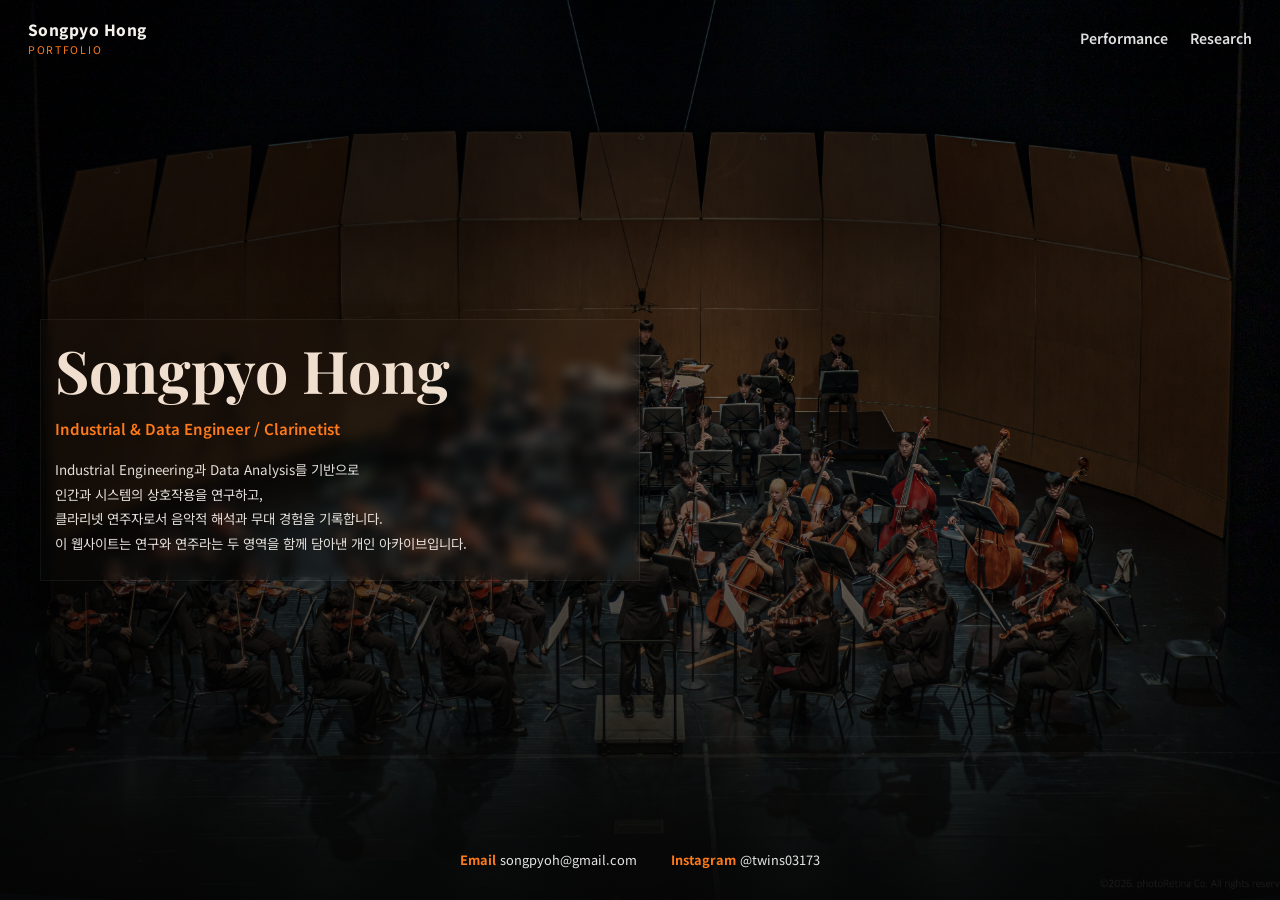
<file: index.html>
<!DOCTYPE html>
<html lang="ko">
<head>
  <meta charset="UTF-8" />
  <meta name="viewport" content="width=device-width, initial-scale=1.0" />
  <title>Songpyo Hong Portfolio</title>
  <meta name="description" content="Industrial Engineer & Clarinetist Songpyo Hong Portfolio" />
  <link rel="preconnect" href="https://fonts.googleapis.com">
  <link rel="preconnect" href="https://fonts.gstatic.com" crossorigin>
  <link href="https://fonts.googleapis.com/css2?family=Noto+Sans+KR:wght@300;400;500;700;800&family=Playfair+Display:wght@600;700&display=swap" rel="stylesheet">
  <link rel="stylesheet" href="style.css" />
</head>
<body class="home-page">
  <div class="noise"></div>

  <header class="site-header">
    <a class="brand" href="index.html">
      <span class="brand-main">Songpyo Hong</span>
      <span class="brand-sub">Portfolio</span>
    </a>

    <nav class="top-nav">
      <a href="performance.html">Performance</a>
      <a href="research.html">Research</a>
    </nav>
  </header>

  <main>
    <section class="hero hero-home minimal-home">
      <div class="hero-bg-slider">
        <div class="hero-slide active"></div>
        <div class="hero-slide"></div>
        <div class="hero-slide"></div>
        <div class="hero-slide"></div>
        <div class="hero-slide"></div>
        <div class="hero-slide"></div>
        <div class="hero-slide"></div>
        <div class="hero-slide"></div>
        <div class="hero-slide"></div>
        <div class="hero-slide"></div>
        <div class="hero-slide"></div>
        <div class="hero-slide"></div>
        <div class="hero-slide"></div>
      </div>

      <div class="hero-overlay"></div>

      <div class="hero-content container">
        <div class="glass-panel intro-card reveal">
          <h1>
            <span class="english-name">Songpyo Hong</span>
          </h1>

          <p class="role">Industrial & Data Engineer / Clarinetist</p>

          <p class="intro-text">
            Industrial Engineering과 Data Analysis를 기반으로 <br>
            인간과 시스템의 상호작용을 연구하고,<br>
            클라리넷 연주자로서 음악적 해석과 무대 경험을 기록합니다.<br>
            이 웹사이트는 연구와 연주라는 두 영역을 함께 담아낸 개인 아카이브입니다.
          </p>
        </div>
      </div>

      <p class="contact-line">
        <span class="contact-label">Email</span>
        <a href="mailto:songpyoh@gmail.com">songpyoh@gmail.com</a>

        <span class="contact-separator"></span>

        <span class="contact-label">Instagram</span>
        <a href="https://instagram.com/twins03173" target="_blank" rel="noopener noreferrer">
          @twins03173
        </a>
      </p>
    </section>
  </main>

  <script src="script.js"></script>
</body>
</html>
</file>
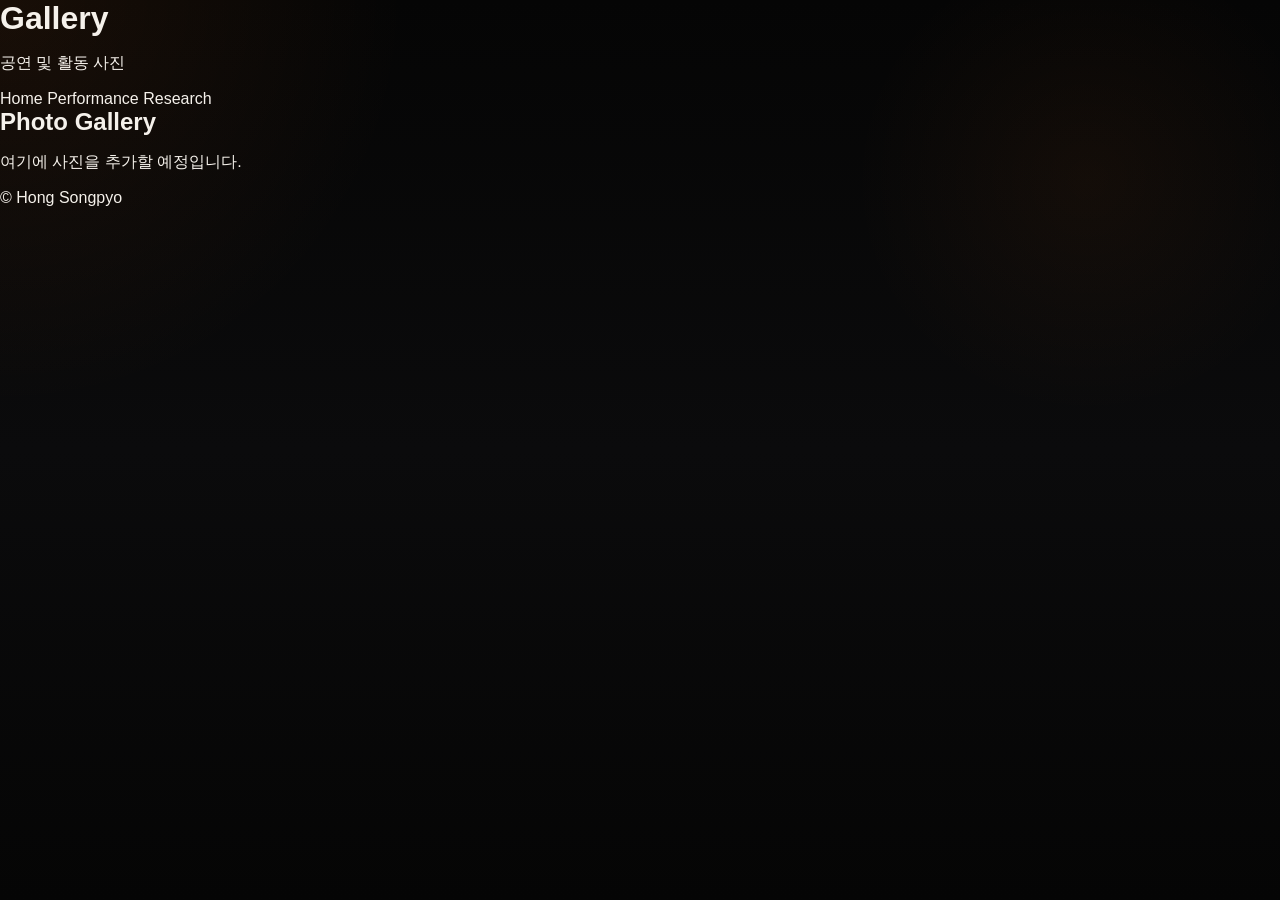
<file: gallery.html>
<!DOCTYPE html>
<html lang="ko">
<head>
  <meta charset="UTF-8">
  <meta name="viewport" content="width=device-width, initial-scale=1.0">
  <title>Gallery | Hong Songpyo</title>
  <link rel="stylesheet" href="style.css">
</head>
<body>
  <header>
    <h1>Gallery</h1>
    <p>공연 및 활동 사진</p>
  </header>

  <nav>
    <a href="index.html">Home</a>
    <a href="performance.html">Performance</a>
    <a href="research.html">Research</a>
  </nav>

  <main>
    <section>
      <h2>Photo Gallery</h2>
      <p>여기에 사진을 추가할 예정입니다.</p>
    </section>
  </main>

  <footer>
    <p>© Hong Songpyo</p>
  </footer>
</body>
</html>
</file>
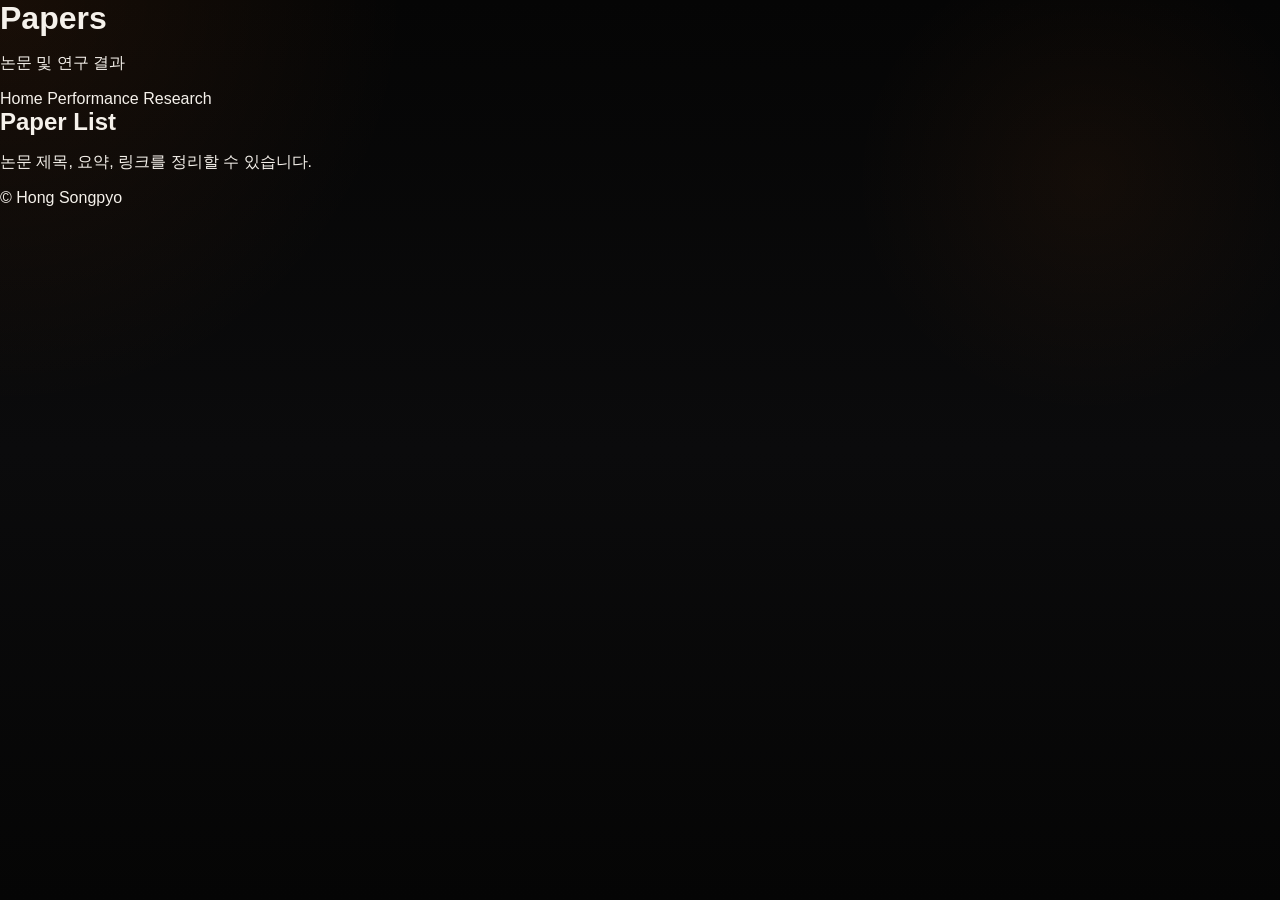
<file: papers.html>
<!DOCTYPE html>
<html lang="ko">
<head>
  <meta charset="UTF-8">
  <meta name="viewport" content="width=device-width, initial-scale=1.0">
  <title>Papers | Hong Songpyo</title>
  <link rel="stylesheet" href="style.css">
</head>
<body>
  <header>
    <h1>Papers</h1>
    <p>논문 및 연구 결과</p>
  </header>

  <nav>
    <a href="index.html">Home</a>
    <a href="performance.html">Performance</a>
    <a href="research.html">Research</a>
  </nav>

  <main>
    <section>
      <h2>Paper List</h2>
      <p>논문 제목, 요약, 링크를 정리할 수 있습니다.</p>
    </section>
  </main>

  <footer>
    <p>© Hong Songpyo</p>
  </footer>
</body>
</html>
</file>
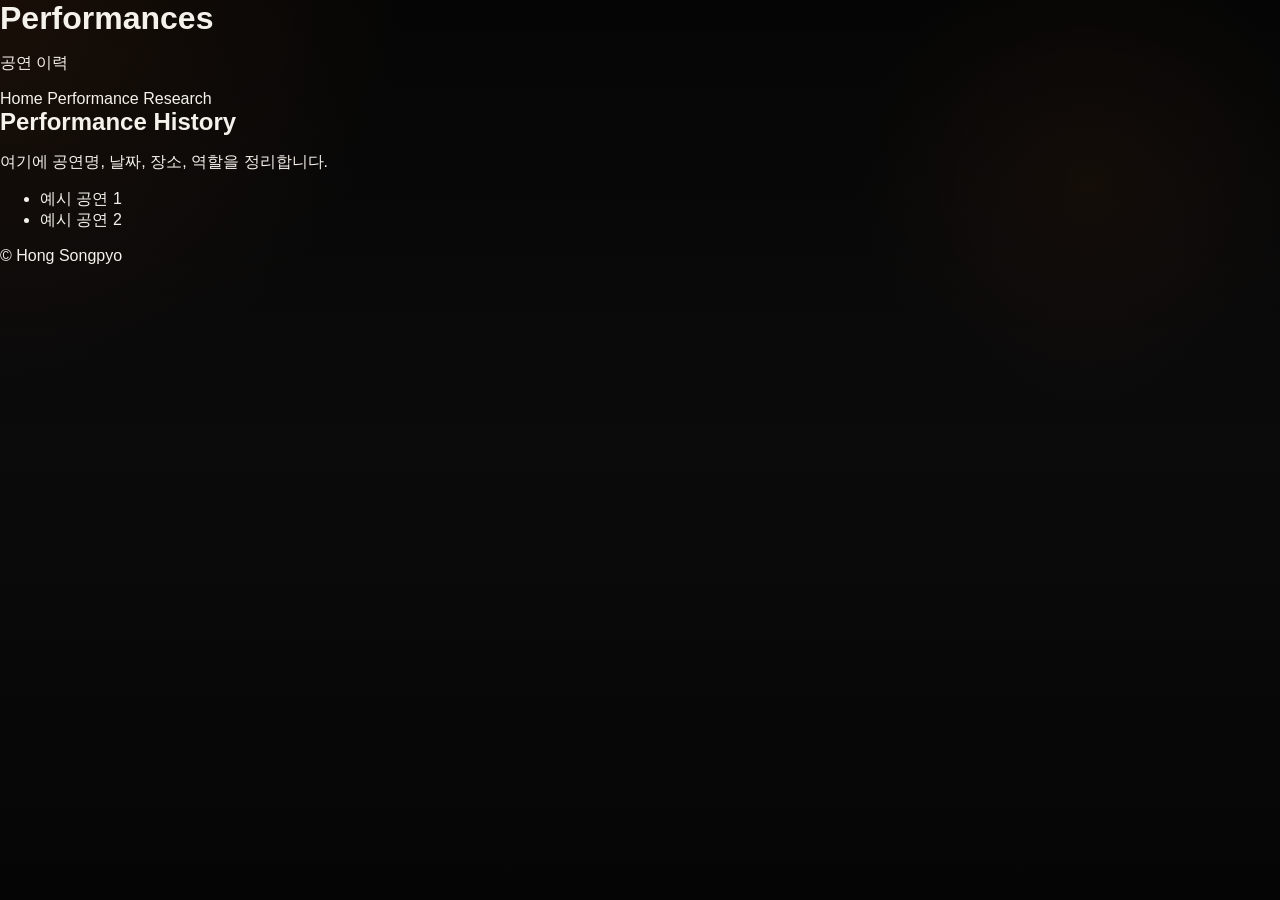
<file: performances.html>
<!DOCTYPE html>
<html lang="ko">
<head>
  <meta charset="UTF-8">
  <meta name="viewport" content="width=device-width, initial-scale=1.0">
  <title>Performances | Hong Songpyo</title>
  <link rel="stylesheet" href="style.css">
</head>
<body>
  <header>
    <h1>Performances</h1>
    <p>공연 이력</p>
  </header>

  <nav>
    <a href="index.html">Home</a>
    <a href="performance.html">Performance</a>
    <a href="research.html">Research</a>
  </nav>

  <main>
    <section>
      <h2>Performance History</h2>
      <p>여기에 공연명, 날짜, 장소, 역할을 정리합니다.</p>
      <ul>
        <li>예시 공연 1</li>
        <li>예시 공연 2</li>
      </ul>
    </section>
  </main>

  <footer>
    <p>© Hong Songpyo</p>
  </footer>
</body>
</html>
</file>
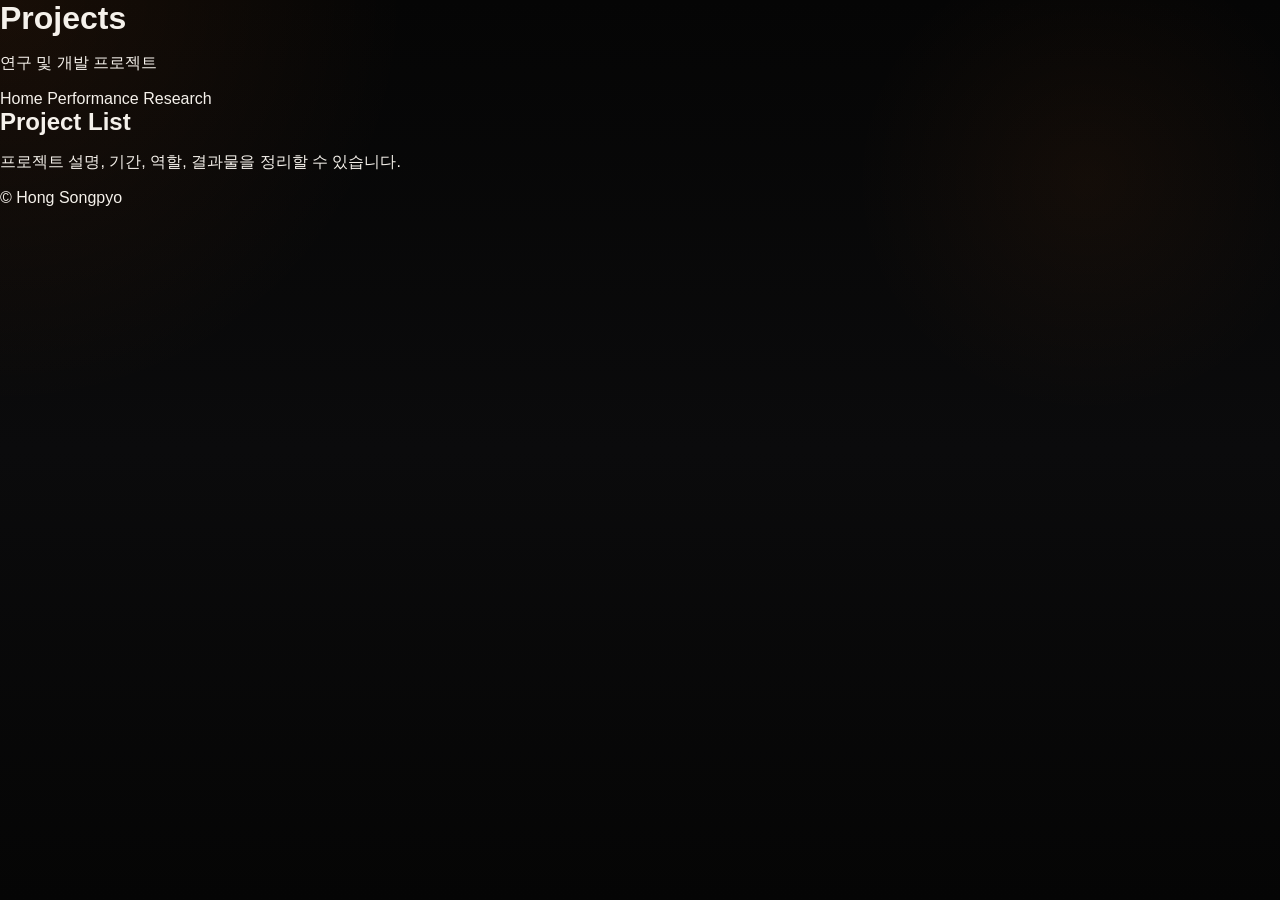
<file: projects.html>
<!DOCTYPE html>
<html lang="ko">
<head>
  <meta charset="UTF-8">
  <meta name="viewport" content="width=device-width, initial-scale=1.0">
  <title>Projects | Hong Songpyo</title>
  <link rel="stylesheet" href="style.css">
</head>
<body>
  <header>
    <h1>Projects</h1>
    <p>연구 및 개발 프로젝트</p>
  </header>

  <nav>
    <a href="index.html">Home</a>
    <a href="performance.html">Performance</a>
    <a href="research.html">Research</a>
  </nav>

  <main>
    <section>
      <h2>Project List</h2>
      <p>프로젝트 설명, 기간, 역할, 결과물을 정리할 수 있습니다.</p>
    </section>
  </main>

  <footer>
    <p>© Hong Songpyo</p>
  </footer>
</body>
</html>
</file>
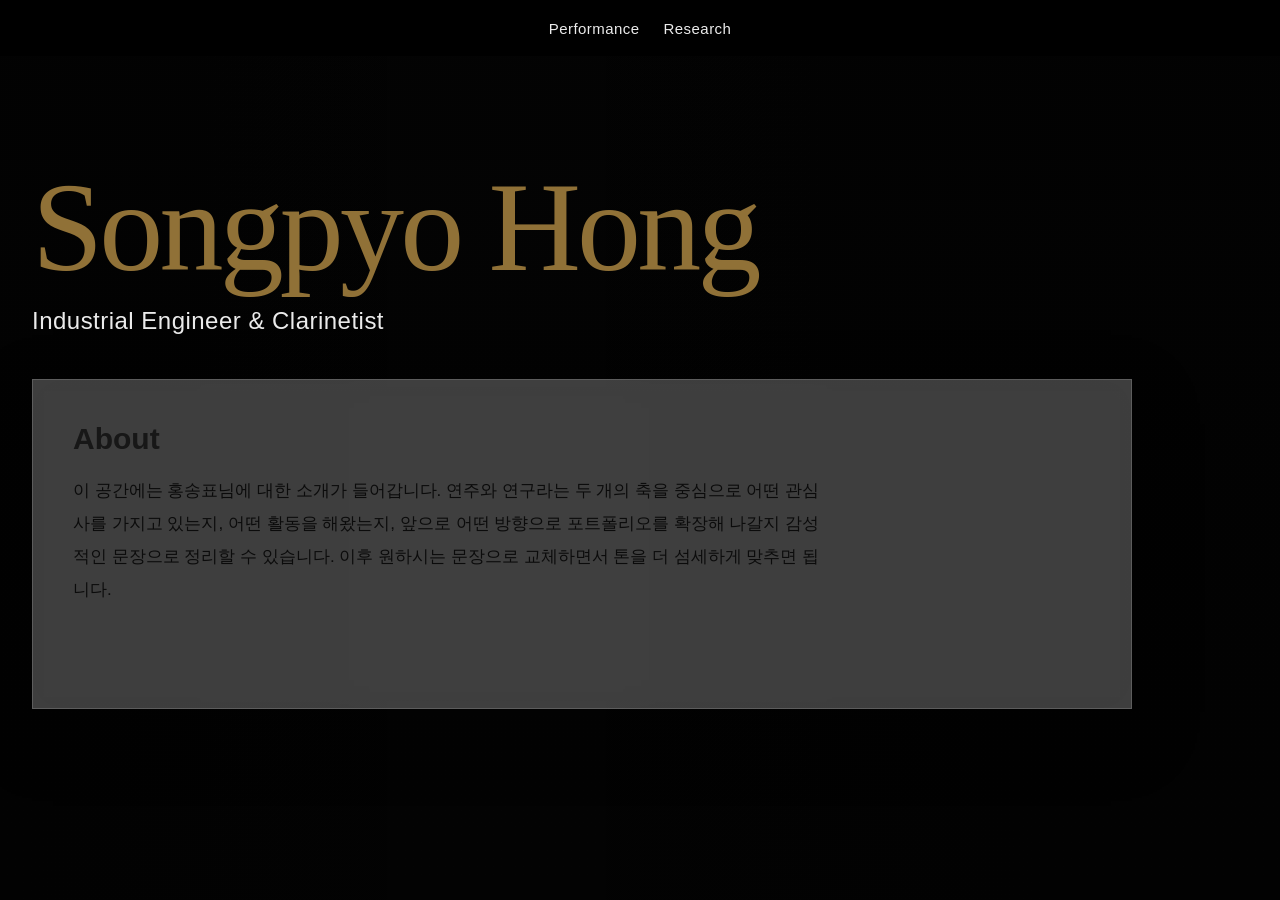
<file: prototype.html>
<!DOCTYPE html>
<html lang="ko">
<head>
  <meta charset="UTF-8" />
  <meta name="viewport" content="width=device-width, initial-scale=1.0" />
  <title>Songpyo Hong Portfolio</title>
  <style>
    :root {
      --bg: #050505;
      --bg-soft: rgba(10, 10, 10, 0.72);
      --panel: rgba(255, 255, 255, 0.28);
      --panel-border: rgba(255, 255, 255, 0.16);
      --gold: #907137;
      --text: #f4f0ea;
      --black-text: #171717;
      --muted: rgba(255,255,255,0.78);
      --shadow: 0 24px 60px rgba(0,0,0,0.35);
    }

    * { box-sizing: border-box; }
    html, body { margin: 0; min-height: 100%; }
    body {
      font-family: Inter, Pretendard, -apple-system, BlinkMacSystemFont, "Segoe UI", sans-serif;
      color: var(--text);
      background: #050505;
      overflow-x: hidden;
    }

    a, button { font: inherit; }

    .site {
      min-height: 100vh;
      position: relative;
    }

    .topbar {
      position: absolute;
      top: 0;
      left: 0;
      right: 0;
      z-index: 20;
      height: 56px;
      background: rgba(0,0,0,0.88);
      display: flex;
      justify-content: center;
      align-items: center;
      padding: 0 24px;
    }

    .nav-set {
      display: flex;
      align-items: center;
      gap: 24px;
      flex-wrap: wrap;
      justify-content: center;
    }

    .nav-link {
      background: transparent;
      border: 0;
      color: rgba(255,255,255,0.92);
      letter-spacing: 0.03em;
      font-size: 15px;
      cursor: pointer;
      padding: 0;
      transition: color 0.24s ease;
    }

    .nav-link:hover,
    .nav-link.active {
      color: var(--gold);
    }

    .view {
      display: none;
      min-height: 100vh;
      animation: fadeIn 0.6s ease;
    }

    .view.active { display: block; }

    @keyframes fadeIn {
      from { opacity: 0; transform: translateY(10px); }
      to { opacity: 1; transform: translateY(0); }
    }

    .hero-screen {
      min-height: 100vh;
      padding-top: 56px;
      position: relative;
      overflow: hidden;
      background:
        linear-gradient(rgba(0,0,0,0.34), rgba(0,0,0,0.4)),
        url('https://images.unsplash.com/photo-1514119412350-e174d90d280e?auto=format&fit=crop&w=1800&q=80') center center / cover no-repeat;
    }

    .hero-screen::before {
      content: "";
      position: absolute;
      inset: 0;
      background: linear-gradient(90deg, rgba(0,0,0,0.34) 0%, rgba(0,0,0,0.12) 38%, rgba(0,0,0,0.42) 100%);
    }

    .hero-inner {
      position: relative;
      z-index: 1;
      width: min(1240px, calc(100% - 64px));
      margin: 0 auto;
      padding: 110px 0 80px;
    }

    .hero-title {
      font-family: Georgia, "Times New Roman", serif;
      font-size: clamp(64px, 10vw, 132px);
      line-height: 0.96;
      letter-spacing: -0.03em;
      color: var(--gold);
      margin: 0;
      font-weight: 400;
    }

    .hero-subtitle {
      margin-top: 18px;
      color: rgba(255,255,255,0.92);
      font-size: clamp(16px, 2vw, 24px);
      letter-spacing: 0.02em;
    }

    .hero-panel {
      margin-top: 44px;
      width: min(1100px, 100%);
      min-height: 330px;
      background: rgba(255,255,255,0.24);
      border: 1px solid var(--panel-border);
      backdrop-filter: blur(18px) saturate(120%);
      -webkit-backdrop-filter: blur(18px) saturate(120%);
      box-shadow: var(--shadow);
      padding: 42px 40px;
      display: flex;
      align-items: flex-start;
    }

    .hero-panel-content {
      width: min(760px, 100%);
    }

    .hero-panel h2 {
      margin: 0 0 18px;
      color: var(--black-text);
      font-size: 30px;
      font-weight: 700;
    }

    .hero-panel p {
      margin: 0;
      color: rgba(0,0,0,0.82);
      font-size: 17px;
      line-height: 1.95;
    }

    .profile-screen {
      min-height: 100vh;
      padding-top: 56px;
      position: relative;
      overflow: hidden;
      background-color: #060606;
    }

    .profile-screen.performance {
      background:
        linear-gradient(rgba(0,0,0,0.4), rgba(0,0,0,0.5)),
        url('https://images.unsplash.com/photo-1501612780327-45045538702b?auto=format&fit=crop&w=1800&q=80') center center / cover no-repeat;
    }

    .profile-screen.research {
      background:
        linear-gradient(rgba(0,0,0,0.48), rgba(0,0,0,0.56)),
        url('https://images.unsplash.com/photo-1516321318423-f06f85e504b3?auto=format&fit=crop&w=1800&q=80') center center / cover no-repeat;
    }

    .profile-screen::before {
      content: "";
      position: absolute;
      inset: 0;
      background: linear-gradient(90deg, rgba(0,0,0,0.45) 0%, rgba(0,0,0,0.15) 45%, rgba(0,0,0,0.5) 100%);
    }

    .profile-inner {
      position: relative;
      z-index: 1;
      width: min(1240px, calc(100% - 64px));
      margin: 0 auto;
      padding: 100px 0 72px;
    }

    .profile-heading {
      max-width: 820px;
      margin-bottom: 34px;
    }

    .profile-heading h1 {
      margin: 0;
      font-family: Georgia, "Times New Roman", serif;
      color: var(--gold);
      font-size: clamp(56px, 8vw, 112px);
      line-height: 0.96;
      font-weight: 400;
    }

    .profile-heading p {
      margin: 14px 0 0;
      color: rgba(255,255,255,0.9);
      font-size: 18px;
      line-height: 1.85;
      max-width: 760px;
    }

    .subnav {
      display: flex;
      gap: 20px;
      flex-wrap: wrap;
      margin-bottom: 30px;
    }

    .subnav button {
      background: transparent;
      border: 0;
      color: rgba(255,255,255,0.92);
      font-size: 15px;
      cursor: pointer;
      padding: 0;
      letter-spacing: 0.03em;
      transition: color 0.24s ease;
    }

    .subnav button:hover,
    .subnav button.active {
      color: var(--gold);
    }

    .content-panel {
      width: min(1100px, 100%);
      min-height: 300px;
      background: rgba(255,255,255,0.22);
      border: 1px solid var(--panel-border);
      backdrop-filter: blur(18px) saturate(120%);
      -webkit-backdrop-filter: blur(18px) saturate(120%);
      box-shadow: var(--shadow);
      padding: 38px 38px;
    }

    .content-card {
      display: none;
    }

    .content-card.active {
      display: block;
      animation: fadeIn 0.45s ease;
    }

    .content-card h3 {
      margin: 0 0 16px;
      color: var(--black-text);
      font-size: 28px;
    }

    .content-card p,
    .content-card li {
      color: rgba(0,0,0,0.84);
      font-size: 17px;
      line-height: 1.9;
    }

    .content-card ul {
      margin: 12px 0 0;
      padding-left: 22px;
    }

    @media (max-width: 900px) {
      .hero-inner,
      .profile-inner {
        width: min(100% - 32px, 1240px);
      }

      .hero-panel,
      .content-panel {
        padding: 28px 24px;
      }

      .hero-panel {
        min-height: 280px;
      }
    }

    @media (max-width: 640px) {
      .topbar {
        height: auto;
        padding: 14px 16px;
      }

      .nav-set {
        gap: 16px;
      }

      .hero-screen,
      .profile-screen {
        padding-top: 72px;
      }

      .hero-inner,
      .profile-inner {
        width: min(100% - 20px, 1240px);
        padding-top: 80px;
      }

      .hero-panel,
      .content-panel {
        padding: 24px 18px;
      }

      .hero-panel h2,
      .content-card h3 {
        font-size: 24px;
      }

      .hero-panel p,
      .content-card p,
      .content-card li,
      .profile-heading p {
        font-size: 15px;
      }
    }
  </style>
</head>
<body>
  <div class="site">
    <header class="topbar">
      <nav class="nav-set" id="mainNav"></nav>
    </header>

    <section class="view active" data-view="home">
      <div class="hero-screen">
        <div class="hero-inner">
          <h1 class="hero-title">Songpyo Hong</h1>
          <div class="hero-subtitle">Industrial Engineer &amp; Clarinetist</div>

          <div class="hero-panel">
            <div class="hero-panel-content">
              <h2>About</h2>
              <p>
                이 공간에는 홍송표님에 대한 소개가 들어갑니다. 연주와 연구라는 두 개의 축을 중심으로 어떤 관심사를 가지고 있는지,
                어떤 활동을 해왔는지, 앞으로 어떤 방향으로 포트폴리오를 확장해 나갈지 감성적인 문장으로 정리할 수 있습니다.
                이후 원하시는 문장으로 교체하면서 톤을 더 섬세하게 맞추면 됩니다.
              </p>
            </div>
          </div>
        </div>
      </div>
    </section>

    <section class="view" data-view="performance">
      <div class="profile-screen performance">
        <div class="profile-inner">
          <div class="profile-heading">
            <h1>Performance</h1>
            <p>
              연주 프로필 화면입니다. 상단 메뉴는 Home과 연주 관련 메뉴들로 바뀌고, 이 페이지 안에서 공연 이력, 영상, 갤러리, 업데이트로 이동하는 구조입니다.
            </p>
          </div>

          <div class="subnav" id="performanceNav"></div>

          <div class="content-panel">
            <div class="content-card active" data-performance="profile">
              <h3>Profile</h3>
              <p>연주자 소개, 활동 방향, 주요 연주 경험, 현재 관심 있는 레퍼토리 등을 적는 영역입니다.</p>
            </div>
            <div class="content-card" data-performance="performances">
              <h3>Performances</h3>
              <p>공연명, 날짜, 장소, 역할을 정리할 수 있습니다.</p>
              <ul>
                <li>Concert title / venue / role</li>
                <li>Festival / ensemble / guest appearance</li>
              </ul>
            </div>
            <div class="content-card" data-performance="videos">
              <h3>Videos</h3>
              <p>유튜브 영상, 연주 영상, 작업 영상 등을 넣는 영역입니다.</p>
            </div>
            <div class="content-card" data-performance="gallery">
              <h3>Gallery</h3>
              <p>공연 사진, 리허설 사진, 악기 사진 등 이미지 중심으로 보여줄 수 있습니다.</p>
            </div>
            <div class="content-card" data-performance="updates">
              <h3>Updates</h3>
              <p>예정 공연 소식, 짧은 후기, 활동 기록 등을 올릴 수 있습니다.</p>
            </div>
          </div>
        </div>
      </div>
    </section>

    <section class="view" data-view="research">
      <div class="profile-screen research">
        <div class="profile-inner">
          <div class="profile-heading">
            <h1>Research</h1>
            <p>
              연구 프로필 화면입니다. 상단 메뉴는 Home과 연구 관련 메뉴들로 바뀌고, 이 페이지 안에서 논문, 프로젝트, 작업물, 업데이트로 이동하는 구조입니다.
            </p>
          </div>

          <div class="subnav" id="researchNav"></div>

          <div class="content-panel">
            <div class="content-card active" data-research="profile">
              <h3>Profile</h3>
              <p>연구 관심 분야, 문제의식, 전공 배경, 현재 진행 중인 주제를 적는 영역입니다.</p>
            </div>
            <div class="content-card" data-research="papers">
              <h3>Papers</h3>
              <p>논문 제목, 요약, 링크, 상태를 정리할 수 있습니다.</p>
            </div>
            <div class="content-card" data-research="projects">
              <h3>Projects</h3>
              <p>프로젝트 설명, 역할, 사용 도구, 결과물을 정리하는 영역입니다.</p>
            </div>
            <div class="content-card" data-research="works">
              <h3>Works</h3>
              <p>시각화, 영상, 프로토타입, 작업물 등을 모아둘 수 있습니다.</p>
            </div>
            <div class="content-card" data-research="updates">
              <h3>Updates</h3>
              <p>연구 메모, 프로젝트 진행 상황, 회고 등을 기록하는 공간입니다.</p>
            </div>
          </div>
        </div>
      </div>
    </section>
  </div>

  <script>
    const views = [...document.querySelectorAll('.view')];
    const mainNav = document.getElementById('mainNav');
    const performanceNav = document.getElementById('performanceNav');
    const researchNav = document.getElementById('researchNav');

    const state = {
      view: 'home',
      performance: 'profile',
      research: 'profile'
    };

    const performanceItems = [
      ['profile', 'Profile'],
      ['performances', 'Performances'],
      ['videos', 'Videos'],
      ['gallery', 'Gallery'],
      ['updates', 'Updates']
    ];

    const researchItems = [
      ['profile', 'Profile'],
      ['papers', 'Papers'],
      ['projects', 'Projects'],
      ['works', 'Works'],
      ['updates', 'Updates']
    ];

    function renderMainNav() {
      let items;
      if (state.view === 'home') {
        items = [
          ['performance', 'Performance'],
          ['research', 'Research']
        ];
      } else if (state.view === 'performance') {
        items = [
          ['home', 'Home'],
          ...performanceItems.map(([key, label]) => [`performance:${key}`, label])
        ];
      } else {
        items = [
          ['home', 'Home'],
          ...researchItems.map(([key, label]) => [`research:${key}`, label])
        ];
      }

      mainNav.innerHTML = items.map(([value, label]) => {
        const active = value === state.view || value === `${state.view}:${state[state.view]}`;
        return `<button class="nav-link ${active ? 'active' : ''}" data-nav="${value}">${label}</button>`;
      }).join('');
    }

    function renderSubnav() {
      performanceNav.innerHTML = performanceItems.map(([key, label]) =>
        `<button class="${state.performance === key ? 'active' : ''}" data-subnav="performance:${key}">${label}</button>`
      ).join('');

      researchNav.innerHTML = researchItems.map(([key, label]) =>
        `<button class="${state.research === key ? 'active' : ''}" data-subnav="research:${key}">${label}</button>`
      ).join('');
    }

    function showView(target) {
      state.view = target;
      views.forEach(view => view.classList.toggle('active', view.dataset.view === target));
      renderMainNav();
      renderSubnav();
      window.scrollTo({ top: 0, behavior: 'smooth' });
    }

    function activateCard(namespace, key) {
      document.querySelectorAll(`[data-${namespace}]`).forEach(card => {
        card.classList.toggle('active', card.dataset[namespace] === key);
      });
    }

    document.addEventListener('click', (event) => {
      const navButton = event.target.closest('[data-nav]');
      const subnavButton = event.target.closest('[data-subnav]');

      if (navButton) {
        const value = navButton.dataset.nav;
        if (value.includes(':')) {
          const [namespace, key] = value.split(':');
          state[namespace] = key;
          activateCard(namespace, key);
          showView(namespace);
        } else {
          showView(value);
        }
      }

      if (subnavButton) {
        const [namespace, key] = subnavButton.dataset.subnav.split(':');
        state[namespace] = key;
        activateCard(namespace, key);
        renderMainNav();
        renderSubnav();
      }
    });

    activateCard('performance', state.performance);
    activateCard('research', state.research);
    renderMainNav();
    renderSubnav();
  </script>
</body>
</html>
</file>
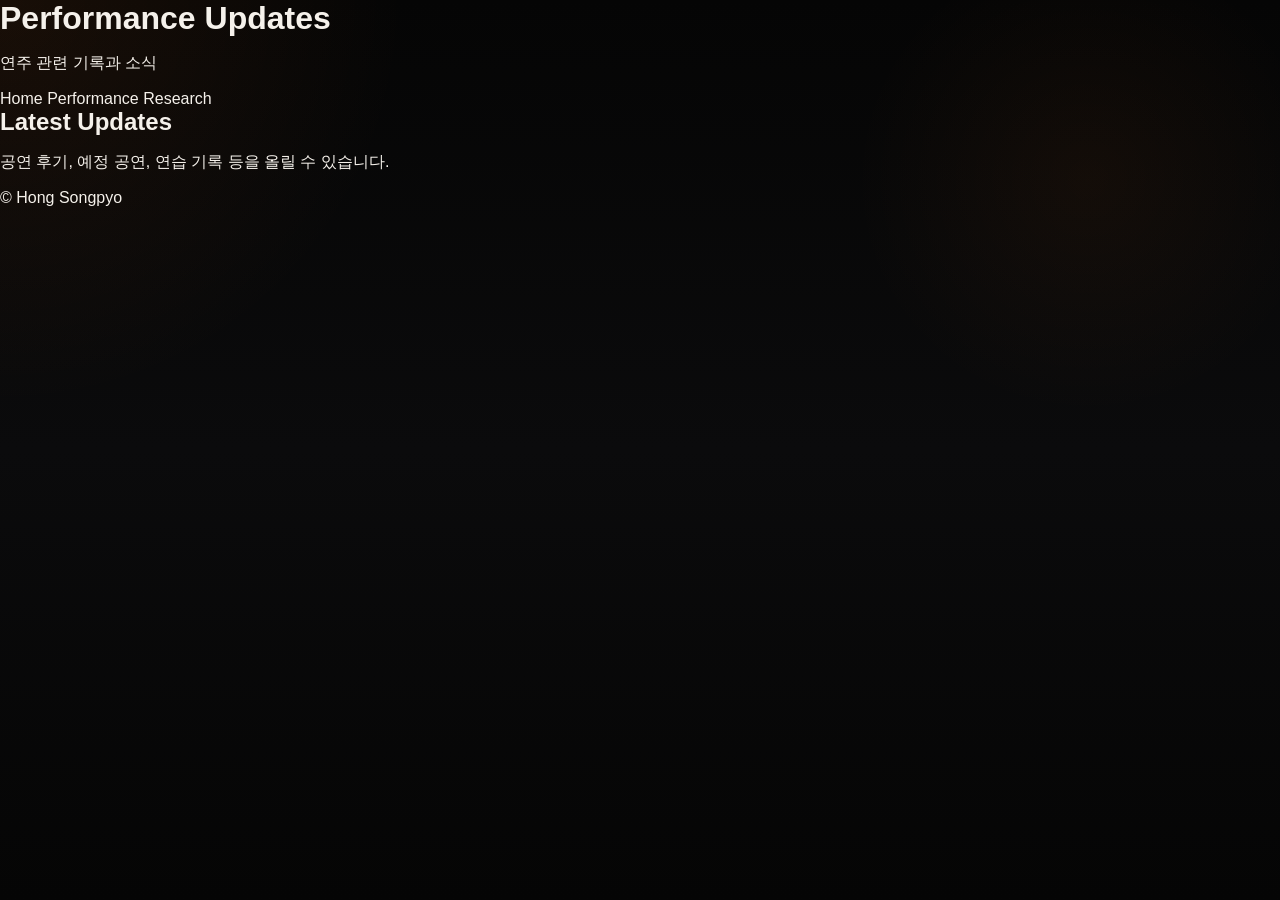
<file: updates-performance.html>
<!DOCTYPE html>
<html lang="ko">
<head>
  <meta charset="UTF-8">
  <meta name="viewport" content="width=device-width, initial-scale=1.0">
  <title>Performance Updates | Hong Songpyo</title>
  <link rel="stylesheet" href="style.css">
</head>
<body>
  <header>
    <h1>Performance Updates</h1>
    <p>연주 관련 기록과 소식</p>
  </header>

  <nav>
    <a href="index.html">Home</a>
    <a href="performance.html">Performance</a>
    <a href="research.html">Research</a>
  </nav>

  <main>
    <section>
      <h2>Latest Updates</h2>
      <p>공연 후기, 예정 공연, 연습 기록 등을 올릴 수 있습니다.</p>
    </section>
  </main>

  <footer>
    <p>© Hong Songpyo</p>
  </footer>
</body>
</html>
</file>
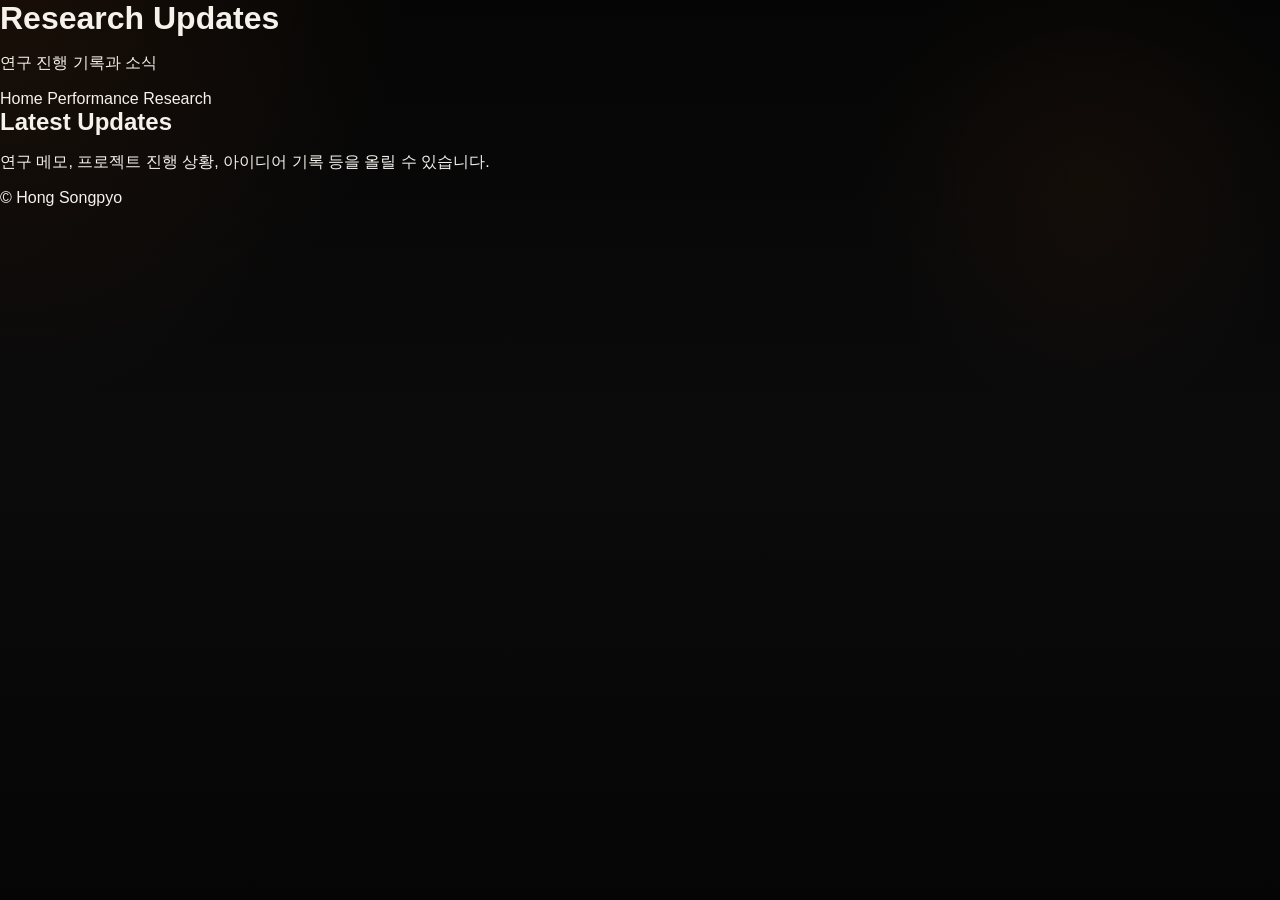
<file: updates-research.html>
<!DOCTYPE html>
<html lang="ko">
<head>
  <meta charset="UTF-8">
  <meta name="viewport" content="width=device-width, initial-scale=1.0">
  <title>Research Updates | Hong Songpyo</title>
  <link rel="stylesheet" href="style.css">
</head>
<body>
  <header>
    <h1>Research Updates</h1>
    <p>연구 진행 기록과 소식</p>
  </header>

  <nav>
    <a href="index.html">Home</a>
    <a href="performance.html">Performance</a>
    <a href="research.html">Research</a>
  </nav>

  <main>
    <section>
      <h2>Latest Updates</h2>
      <p>연구 메모, 프로젝트 진행 상황, 아이디어 기록 등을 올릴 수 있습니다.</p>
    </section>
  </main>

  <footer>
    <p>© Hong Songpyo</p>
  </footer>
</body>
</html>
</file>
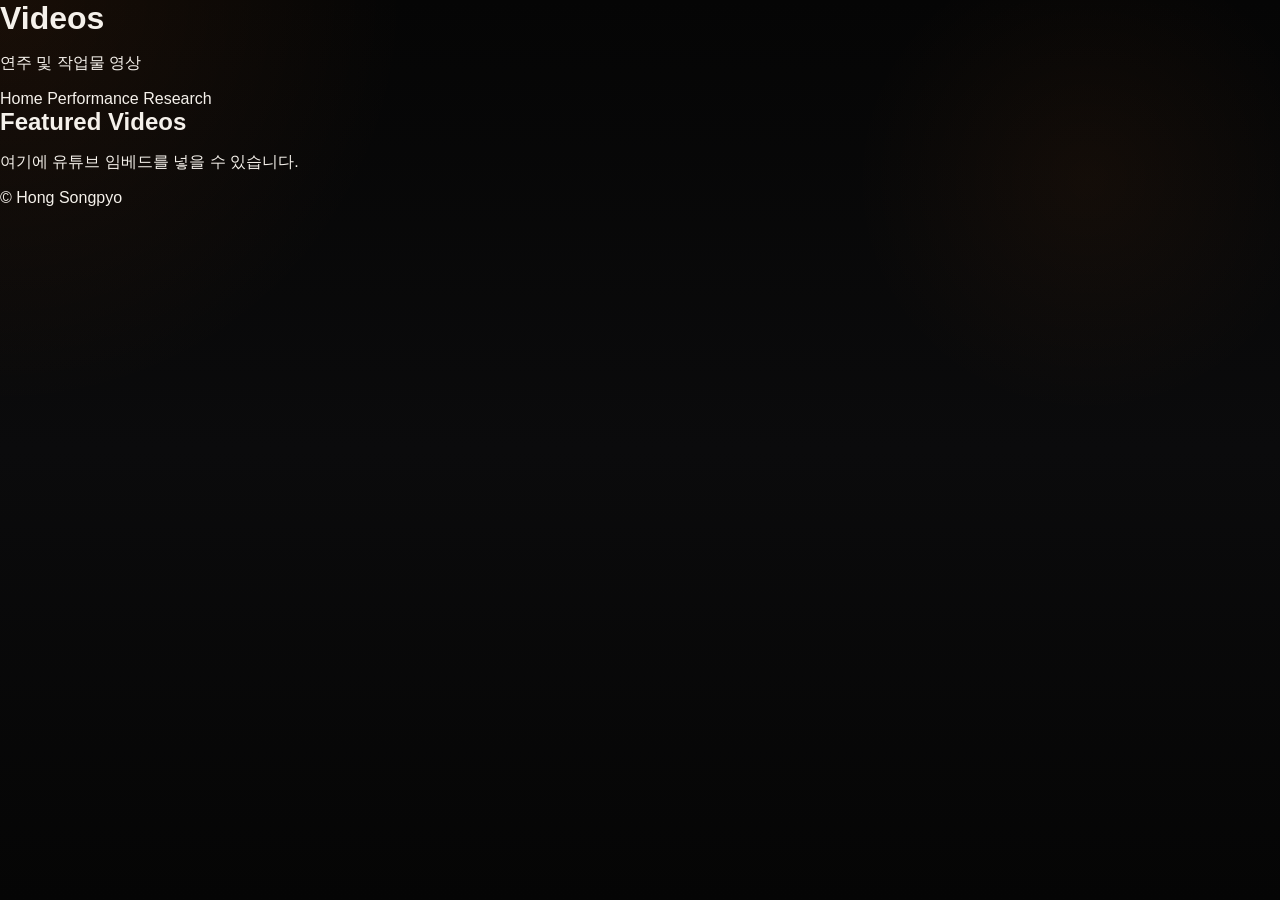
<file: videos.html>
<!DOCTYPE html>
<html lang="ko">
<head>
  <meta charset="UTF-8">
  <meta name="viewport" content="width=device-width, initial-scale=1.0">
  <title>Videos | Hong Songpyo</title>
  <link rel="stylesheet" href="style.css">
</head>
<body>
  <header>
    <h1>Videos</h1>
    <p>연주 및 작업물 영상</p>
  </header>

  <nav>
    <a href="index.html">Home</a>
    <a href="performance.html">Performance</a>
    <a href="research.html">Research</a>
  </nav>

  <main>
    <section>
      <h2>Featured Videos</h2>
      <p>여기에 유튜브 임베드를 넣을 수 있습니다.</p>
    </section>
  </main>

  <footer>
    <p>© Hong Songpyo</p>
  </footer>
</body>
</html>
</file>
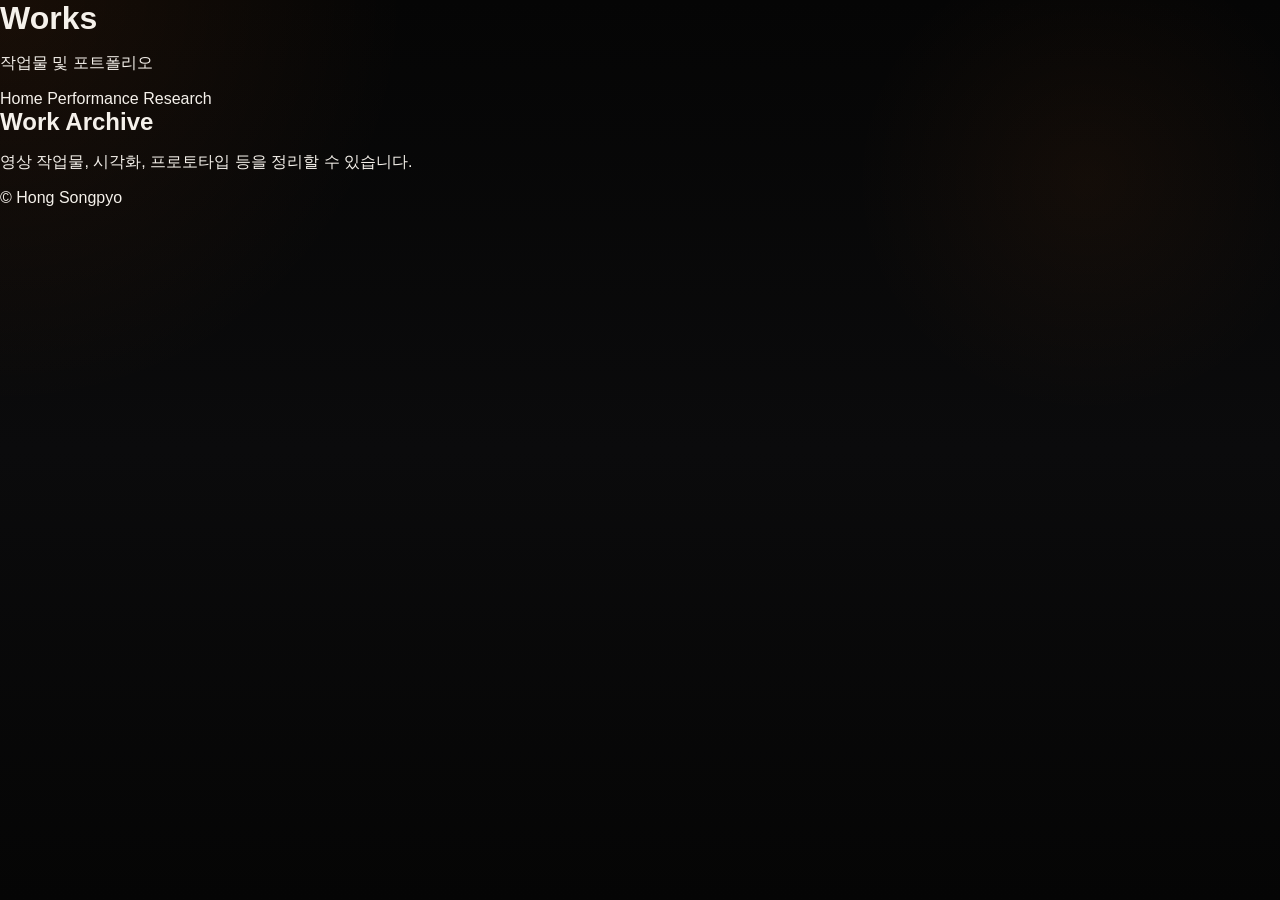
<file: works.html>
<!DOCTYPE html>
<html lang="ko">
<head>
  <meta charset="UTF-8">
  <meta name="viewport" content="width=device-width, initial-scale=1.0">
  <title>Works | Hong Songpyo</title>
  <link rel="stylesheet" href="style.css">
</head>
<body>
  <header>
    <h1>Works</h1>
    <p>작업물 및 포트폴리오</p>
  </header>

  <nav>
    <a href="index.html">Home</a>
    <a href="performance.html">Performance</a>
    <a href="research.html">Research</a>
  </nav>

  <main>
    <section>
      <h2>Work Archive</h2>
      <p>영상 작업물, 시각화, 프로토타입 등을 정리할 수 있습니다.</p>
    </section>
  </main>

  <footer>
    <p>© Hong Songpyo</p>
  </footer>
</body>
</html>
</file>
<file: style.css>
:root {
  --bg: #050505;
  --bg-soft: #0d0d0f;
  --panel: rgba(255, 255, 255, 0.05);
  --panel-strong: rgba(255, 255, 255, 0.10);
  --border: rgba(255, 255, 255, 0.12);
  --text: #f5f1eb;
  --muted: #d2c7bd;
  --accent: #ff7a1a;
  --shadow: 0 20px 80px rgba(0, 0, 0, 0.35);
  --glass-blur: blur(14px);
  --max: 1200px;
}

* {
  box-sizing: border-box;
}

html {
  height: 100%;
  scroll-behavior: smooth;
}

body {
  margin: 0;
  font-family: "Noto Sans KR", sans-serif;
  background:
    radial-gradient(circle at top left, rgba(255, 122, 26, 0.08), transparent 26%),
    radial-gradient(circle at 85% 20%, rgba(255, 122, 26, 0.05), transparent 18%),
    linear-gradient(180deg, #050505 0%, #0b0b0c 50%, #050505 100%);
  color: var(--text);
  overflow-x: hidden;
}

a {
  color: inherit;
  text-decoration: none;
}

.container {
  width: min(calc(100% - 48px), var(--max));
  margin: 0 auto;
}

.noise {
  position: fixed;
  inset: 0;
  pointer-events: none;
  opacity: 0.05;
  background-image:
    linear-gradient(rgba(255,255,255,0.03) 1px, transparent 1px),
    linear-gradient(90deg, rgba(255,255,255,0.03) 1px, transparent 1px);
  background-size: 5px 5px;
  mix-blend-mode: soft-light;
  z-index: 1;
}

.site-header {
  position: fixed;
  top: 0;
  left: 0;
  width: 100%;
  z-index: 20;
  display: flex;
  align-items: center;
  justify-content: space-between;
  padding: 18px 28px;
  transition: all 0.35s ease;
}

.site-header.scrolled,
.site-header.solid {
  background: rgba(10, 10, 10, 0.58);
  backdrop-filter: blur(14px);
  border-bottom: 1px solid rgba(255,255,255,0.08);
}

.brand {
  display: flex;
  flex-direction: column;
  gap: 2px;
}

.brand-main {
  font-size: 0.96rem;
  font-weight: 800;
  letter-spacing: 0.03em;
  color: #f5f1eb;
}

.brand-sub {
  font-size: 0.66rem;
  color: var(--accent);
  letter-spacing: 0.16em;
  text-transform: uppercase;
}

.top-nav {
  display: flex;
  align-items: center;
  gap: 22px;
}

.top-nav a {
  position: relative;
  font-size: 0.88rem;
  font-weight: 600;
  color: rgba(255,255,255,0.88);
  transition: color 0.25s ease;
}

.top-nav a::after {
  content: "";
  position: absolute;
  left: 0;
  bottom: -8px;
  width: 0;
  height: 1px;
  background: var(--accent);
  transition: width 0.25s ease;
}

.top-nav a:hover {
  color: var(--accent);
}

.top-nav a:hover::after {
  width: 100%;
}

.top-nav a.active {
  color: var(--accent);
}

.top-nav a.active::after {
  width: 100%;
}

.hero,
.sub-hero {
  position: relative;
  min-height: 100vh;
  display: flex;
  align-items: center;
  overflow: hidden;
}

.minimal-home {
  min-height: 100vh;
}

.hero-bg-slider {
  position: absolute;
  inset: 0;
  overflow: hidden;
}

.hero-slide {
  position: absolute;
  inset: 0;
  opacity: 0;
  transition: opacity 1.8s ease-in-out, transform 7s ease;
  transform: scale(1.04);
  background-size: cover;
  background-position: center;
  background-repeat: no-repeat;
}

.hero-slide.active {
  opacity: 1;
  transform: scale(1);
}

.hero-slide:nth-child(1) {
  background-image:
    linear-gradient(120deg, rgba(0,0,0,0.66), rgba(0,0,0,0.24)),
    url("Images/HOME/1.png");
}

.hero-slide:nth-child(2) {
  background-image:
    linear-gradient(120deg, rgba(0,0,0,0.66), rgba(0,0,0,0.28)),
    url("Images/HOME/2.JPG");
}

.hero-slide:nth-child(3) {
  background-image:
    linear-gradient(120deg, rgba(0,0,0,0.68), rgba(0,0,0,0.28)),
    url("Images/HOME/3.png");
}

.hero-slide:nth-child(4) {
  background-image:
    linear-gradient(120deg, rgba(0,0,0,0.68), rgba(0,0,0,0.28)),
    url("Images/HOME/4.JPG");
}

.hero-slide:nth-child(5) {
  background-image:
    linear-gradient(120deg, rgba(0,0,0,0.68), rgba(0,0,0,0.28)),
    url("Images/HOME/5.jpg");
}

.hero-slide:nth-child(6) {
  background-image:
    linear-gradient(120deg, rgba(0,0,0,0.68), rgba(0,0,0,0.28)),
    url("Images/HOME/6.JPG");
}

.hero-slide:nth-child(7) {
  background-image:
    linear-gradient(120deg, rgba(0,0,0,0.68), rgba(0,0,0,0.28)),
    url("Images/HOME/7.JPG");
}

.hero-slide:nth-child(8) {
  background-image:
    linear-gradient(120deg, rgba(0,0,0,0.68), rgba(0,0,0,0.28)),
    url("Images/HOME/8.JPG");
}

.hero-slide:nth-child(9) {
  background-image:
    linear-gradient(120deg, rgba(0,0,0,0.68), rgba(0,0,0,0.28)),
    url("Images/HOME/9.JPG");
}

.hero-slide:nth-child(10) {
  background-image:
    linear-gradient(120deg, rgba(0,0,0,0.68), rgba(0,0,0,0.28)),
    url("Images/HOME/10.jpg");
}

.hero-slide:nth-child(11) {
  background-image:
    linear-gradient(120deg, rgba(0,0,0,0.68), rgba(0,0,0,0.28)),
    url("Images/HOME/11.png");
}

.hero-slide:nth-child(12) {
  background-image:
    linear-gradient(120deg, rgba(0,0,0,0.68), rgba(0,0,0,0.28)),
    url("Images/HOME/12.png");
}

.hero-slide:nth-child(13) {
  background-image:
    linear-gradient(120deg, rgba(0,0,0,0.68), rgba(0,0,0,0.28)),
    url("Images/HOME/13.png");
}

.performance-hero .hero-bg {
  position: absolute;
  inset: 0;
  background-image:
    linear-gradient(120deg, rgba(0,0,0,0.78), rgba(0,0,0,0.28)),
    url("https://images.unsplash.com/photo-1465847899084-d164df4dedc6?auto=format&fit=crop&w=1800&q=80");
  background-size: cover;
  background-position: center;
}

.research-hero .hero-bg {
  position: absolute;
  inset: 0;
  background-image:
    linear-gradient(120deg, rgba(0,0,0,0.82), rgba(0,0,0,0.32)),
    url("https://images.unsplash.com/photo-1516321318423-f06f85e504b3?auto=format&fit=crop&w=1800&q=80");
  background-size: cover;
  background-position: center;
}

.hero-overlay {
  position: absolute;
  inset: 0;
  background:
    linear-gradient(180deg, rgba(0,0,0,0.06) 0%, rgba(0,0,0,0.18) 52%, rgba(5,5,5,0.82) 100%);
}

/* 홈 화면 연락처 */
.contact-label {
  color: var(--accent);
  font-weight: 700;
}

.contact-space {
  display: inline-block;
  width: 28px;
}

/* glass */
.glass-panel {
  background: rgba(255,255,255,0.01);
  border: 1px solid rgba(255,255,255,0.05);
  backdrop-filter: blur(6px);
  -webkit-backdrop-filter: blur(6px);
  box-shadow: 0 8px 24px rgba(0,0,0,0.14);
}

.intro-card {
  width: min(600px, 90vw);
  max-width: 600px;
  padding: 10px 14px;
}

.wide {
  max-width: 760px;
  padding: 36px 32px;
  border-radius: 28px;
}

.eyebrow {
  display: none;
}

h1, h2, h3 {
  margin: 0;
}

.hero h1,
.sub-hero h1 {
  display: flex;
  flex-direction: column;
  gap: 6px;
  margin-bottom: 6px;
}

.korean-name {
  font-size: clamp(2.4rem, 4vw, 4.4rem);
  font-weight: 800;
  color: #ffffff;
}

.english-name {
  font-family: "Playfair Display", serif;
  font-size: clamp(2.2rem, 4.6vw, 4.6rem);
  color: #f0dfcf;
}

.role {
  margin: 0 0 10px;
  font-size: 0.94rem;
  font-weight: 600;
  color: var(--accent);
  white-space: nowrap;
}

.intro-text,
.sub-copy,
.glass-panel p,
.site-footer p {
  line-height: 1.85;
}

.intro-text {
  font-size: 0.84rem;
  line-height: 1.58;
  color: rgba(245, 241, 235, 0.92);
}

.content-section {
  position: relative;
  z-index: 2;
  padding: 120px 0 0;
}

.section-head {
  margin-bottom: 28px;
}

.section-head h2 {
  font-size: clamp(1.8rem, 3vw, 3rem);
}

.grid-two {
  display: grid;
  grid-template-columns: 1.05fr 0.95fr;
  gap: 24px;
  align-items: stretch;
}

.grid-two .glass-panel {
  padding: 30px;
  border-radius: 26px;
}

.image-block {
  min-height: 380px;
  border-radius: 28px;
  overflow: hidden;
  box-shadow: var(--shadow);
  border: 1px solid rgba(255,255,255,0.08);
  background-size: cover;
  background-position: center;
}

.performance-detail-image {
  background-image:
    linear-gradient(180deg, rgba(0,0,0,0.08), rgba(0,0,0,0.35)),
    url("https://images.unsplash.com/photo-1514119412350-e174d90d280e?auto=format&fit=crop&w=1200&q=80");
}

.research-detail-image {
  background-image:
    linear-gradient(180deg, rgba(0,0,0,0.08), rgba(0,0,0,0.35)),
    url("https://images.unsplash.com/photo-1516321497487-e288fb19713f?auto=format&fit=crop&w=1200&q=80");
}

.archive-grid {
  display: grid;
  grid-template-columns: repeat(3, 1fr);
  gap: 22px;
  padding-bottom: 120px;
}

.archive-grid .glass-panel {
  padding: 28px;
  border-radius: 24px;
  transition: transform 0.28s ease, border-color 0.28s ease;
}

.archive-grid .glass-panel:hover {
  transform: translateY(-6px);
  border-color: rgba(255, 122, 26, 0.4);
}

.card-label {
  margin: 0 0 10px;
  font-size: 0.78rem;
  letter-spacing: 0.14em;
  text-transform: uppercase;
  color: var(--accent);
  font-weight: 700;
}

.archive-grid h3 {
  margin-bottom: 12px;
  font-size: 1.5rem;
}

.site-footer {
  position: relative;
  z-index: 2;
  border-top: 1px solid rgba(255,255,255,0.08);
  padding: 28px 0 44px;
  display: flex;
  align-items: flex-start;
  justify-content: space-between;
  gap: 18px;
}

.home-page .site-footer {
  display: none;
}

.footer-title {
  margin: 0 0 6px;
  color: var(--accent);
  font-weight: 800;
}

.site-footer a {
  color: #f2d1b4;
}

.reveal {
  opacity: 0;
  transform: translateY(28px);
  transition: opacity 0.8s ease, transform 0.8s ease;
}

.reveal.show {
  opacity: 1;
  transform: translateY(0);
}

.contact-line {
  position: fixed;
  bottom: 18px;
  left: 50%;
  transform: translateX(-50%);
  font-size: 0.8rem;
  color: rgba(255,255,255,0.9);
  z-index: 50;
  white-space: nowrap;
  text-align: center;
}

.contact-separator {
  display: inline-block;
  width: 26px;
}

.hero-content {
  display: flex;
  justify-content: flex-start;
}

/* performance page */
body.performance-page {
  height: 100%;
  background:
    linear-gradient(120deg, rgba(0,0,0,0.66), rgba(0,0,0,0.30)),
    url("Images/performance/orchestra-bg.JPG") center center / cover no-repeat;
  overflow: hidden;
}

.performance-stage-page {
  position: relative;
  width: 100%;
  height: 100vh;
  overflow: hidden;
}

.performance-overlay {
  position: absolute;
  inset: 0;
  background:
    linear-gradient(180deg, rgba(0,0,0,0.06) 0%, rgba(0,0,0,0.11) 55%, rgba(5,5,5,0.30) 100%);
  z-index: 2;
  pointer-events: none;
}

.performance-hero {
  position: relative;
  min-height: 100vh;
  display: flex;
  align-items: center;
  justify-content: center;
  padding: 94px 20px 24px;
  z-index: 5;
}

.performance-panel {
  position: relative;
  width: min(1540px, calc(100vw - 64px));
  height: min(790px, calc(100vh - 120px));
  min-height: 640px;
  background: rgba(255,255,255,0.012);
  border: 1px solid rgba(255,255,255,0.05);
  backdrop-filter: blur(6px);
  -webkit-backdrop-filter: blur(6px);
  box-shadow: 0 8px 24px rgba(0,0,0,0.14);
  overflow: hidden;
}

.performance-panel::before {
  content: "";
  position: absolute;
  inset: 0;
  background:
    radial-gradient(circle at top left, rgba(255, 122, 26, 0.04), transparent 24%),
    linear-gradient(180deg, rgba(255,255,255,0.015), rgba(255,255,255,0.008));
  pointer-events: none;
}

.stage-shell-wrap {
  position: absolute;
  left: 50%;
  bottom: 18px;
  transform: translateX(-50%);
  width: min(1390px, 97%);
  height: 87%;
  z-index: 4;
}

.stage-shell {
  position: absolute;
  inset: 0;
}

.stage-shell::before {
  content: "";
  position: absolute;
  left: 50%;
  bottom: 0;
  transform: translateX(-50%);
  width: 98.8%;
  height: 95%;
  border: 3px solid rgba(255, 122, 26, 0.9);
  border-bottom: none;
  border-top-left-radius: 9999px;
  border-top-right-radius: 9999px;
  background: transparent;
  box-shadow: 0 0 24px rgba(255, 122, 26, 0.07);
}

.stage-shell::after {
  content: "";
  position: absolute;
  left: 50%;
  bottom: 0;
  transform: translateX(-50%);
  width: 98.8%;
  border-top: 3px solid rgba(255, 122, 26, 0.9);
  box-shadow: 0 0 24px rgba(255, 122, 26, 0.05);
}

.section-link {
  position: absolute;
  display: block;
  z-index: 3;
  transform-origin: center center;
  transition: transform 0.28s ease;
}

.section-link:hover {
  transform: translateX(-50%) scale(1.05);
}

.section-link.left-group:hover,
.section-link.right-group:hover {
  transform: scale(1.05);
}

.section-link.profile-link:hover {
  transform: translateX(-50%) scale(1.06);
}

.seat-rows {
  display: flex;
  flex-direction: column;
  gap: 10px;
  align-items: center;
}

.seat-row {
  display: flex;
  justify-content: center;
  gap: 10px;
}

.seat-row.offset-1 { padding-left: 18px; }
.seat-row.offset-2 { padding-left: 36px; }
.seat-row.offset-3 { padding-left: 54px; }

.seat {
  width: 54px;
  height: 24px;
  border-radius: 5px;
  background: rgba(255,255,255,0.18);
  border: 1px solid rgba(255,255,255,0.25);
  backdrop-filter: blur(2px);
  -webkit-backdrop-filter: blur(2px);
  box-shadow:
    0 6px 18px rgba(0,0,0,0.18),
    inset 0 1px 0 rgba(255,255,255,0.15);
  transition:
    background 0.28s ease,
    border-color 0.28s ease,
    transform 0.28s ease;
}

.section-link:hover .seat {
  background: rgba(255, 122, 26, 0.20);
  border-color: rgba(255, 122, 26, 0.44);
}

.section-label {
  margin-top: 14px;
  text-align: center;
  font-family: "Playfair Display", serif;
  font-size: 1.34rem;
  color: var(--text);
  text-shadow: 0 4px 16px rgba(0,0,0,0.35);
  letter-spacing: 0.01em;
}

.section-link.profile-link {
  left: 50%;
  bottom: 7%;
  transform: translateX(-50%);
  width: 154px;
  height: 154px;
  border-radius: 50%;
  overflow: hidden;
  background: rgba(255, 122, 26, 0.08);
  border: 2px solid rgba(255, 122, 26, 0.78);
  backdrop-filter: blur(10px);
  -webkit-backdrop-filter: blur(10px);
  box-shadow: 0 8px 24px rgba(0,0,0,0.14);
  transition: transform 0.28s ease, border-color 0.28s ease, box-shadow 0.28s ease;
}

.section-link.profile-link:hover {
  border-color: rgba(255, 122, 26, 1);
  box-shadow: 0 0 0 6px rgba(255, 122, 26, 0.10), 0 8px 24px rgba(0,0,0,0.18);
}

.profile-photo {
  position: absolute;
  inset: 10px;
  border-radius: 50%;
  background:
    linear-gradient(180deg, rgba(0,0,0,0.18), rgba(0,0,0,0.38)),
    url("Images/performance/profile.JPG") center center / cover no-repeat;
}

.profile-text {
  position: absolute;
  inset: 0;
  display: flex;
  flex-direction: column;
  align-items: center;
  justify-content: center;
  z-index: 2;
  text-shadow: 0 4px 16px rgba(0,0,0,0.4);
}

.profile-text strong {
  font-family: "Playfair Display", serif;
  font-size: 1.34rem;
  line-height: 1;
  font-weight: 700;
}

.profile-text span {
  margin-top: 5px;
  font-size: 0.62rem;
  letter-spacing: 0.16em;
  text-transform: uppercase;
  color: rgba(255,255,255,0.88);
}

.seat-concert {
  left: 50%;
  top: 14%;
  transform: translateX(-50%);
}

.seat-photo {
  left: 17%;
  bottom: 43%;
}

.seat-youtube {
  left: 3.8%;
  bottom: 18%;
}

.seat-sheet {
  right: 17%;
  bottom: 43%;
}

.seat-hidden {
  right: 3.8%;
  bottom: 18%;
}

.hidden-label {
  display: block;
  margin-top: 14px;
  text-align: center;
  font-family: "Playfair Display", serif;
  font-size: 1.18rem;
  color: transparent;
  text-shadow: none;
  letter-spacing: 0.01em;
  pointer-events: none;
  user-select: none;
}

body.page-enter .performance-panel {
  animation: panelRiseIn 0.95s cubic-bezier(.22,.8,.24,1) both;
}

body.page-enter .performance-stage-page {
  animation: bgFadeIn 1s ease both;
}

@keyframes panelRiseIn {
  from {
    opacity: 0;
    transform: translateY(140px);
  }
  to {
    opacity: 1;
    transform: translateY(0);
  }
}

@keyframes bgFadeIn {
  from {
    filter: brightness(0);
  }
  to {
    filter: brightness(1);
  }
}

/* research page */
.research-page .site-footer {
  display: flex;
}

.research-main {
  position: relative;
  z-index: 2;
}

.research-section {
  position: relative;
  min-height: 100vh;
  display: flex;
  align-items: center;
  padding: 120px 0 90px;
  overflow: hidden;
}

.research-section-long {
  min-height: auto;
  align-items: flex-start;
  padding: 140px 0 120px;
}

.research-shell {
  position: relative;
  z-index: 3;
  padding-right: 120px;
}

.research-bg {
  position: absolute;
  inset: 0;
  background-size: cover;
  background-position: center;
  background-repeat: no-repeat;
  transform: scale(1.02);
}

.research-bg-dark {
  background:
    radial-gradient(circle at 20% 10%, rgba(255, 122, 26, 0.05), transparent 20%),
    linear-gradient(180deg, #060606 0%, #090909 45%, #040404 100%);
}

.research-bg-title {
  background-image:
    linear-gradient(120deg, rgba(0,0,0,0.78), rgba(0,0,0,0.30)),
    url("https://images.unsplash.com/photo-1516321318423-f06f85e504b3?auto=format&fit=crop&w=1800&q=80");
}

.research-bg-introduction {
  background-image:
    linear-gradient(120deg, rgba(0,0,0,0.82), rgba(0,0,0,0.34)),
    url("https://images.unsplash.com/photo-1498050108023-c5249f4df085?auto=format&fit=crop&w=1800&q=80");
}

.research-bg-prior {
  background-image:
    linear-gradient(120deg, rgba(0,0,0,0.82), rgba(0,0,0,0.34)),
    url("https://images.unsplash.com/photo-1455390582262-044cdead277a?auto=format&fit=crop&w=1800&q=80");
}

.research-bg-experiment {
  background-image:
    linear-gradient(120deg, rgba(0,0,0,0.82), rgba(0,0,0,0.34)),
    url("https://images.unsplash.com/photo-1516321497487-e288fb19713f?auto=format&fit=crop&w=1800&q=80");
}

.research-bg-results {
  background-image:
    linear-gradient(120deg, rgba(0,0,0,0.82), rgba(0,0,0,0.34)),
    url("https://images.unsplash.com/photo-1516110833967-0b5716ca1387?auto=format&fit=crop&w=1800&q=80");
}

.research-bg-future {
  background-image:
    linear-gradient(120deg, rgba(0,0,0,0.84), rgba(0,0,0,0.34)),
    url("https://images.unsplash.com/photo-1516321165247-4aa89a48be28?auto=format&fit=crop&w=1800&q=80");
}

.research-overlay {
  position: absolute;
  inset: 0;
  background:
    linear-gradient(180deg, rgba(0,0,0,0.10) 0%, rgba(0,0,0,0.24) 50%, rgba(5,5,5,0.84) 100%);
  z-index: 1;
}

.research-overlay.soft {
  background:
    linear-gradient(180deg, rgba(0,0,0,0.06) 0%, rgba(0,0,0,0.16) 44%, rgba(5,5,5,0.84) 100%);
}

.research-title-card,
.research-profile-block,
.research-content-block,
.research-abstract-block,
.research-long-block,
.study-card {
  border-radius: 28px;
}

.research-hero-only {
  min-height: calc(100vh - 180px);
  display: flex;
  align-items: center;
}

.research-title-card {
  width: min(1120px, 100%);
  min-height: 430px;
  padding: 34px 56px 36px;
  display: flex;
  flex-direction: column;
  justify-content: center;
}

.research-kicker {
  margin: 0 0 24px;
  font-size: 0.78rem;
  text-transform: uppercase;
  letter-spacing: 0.16em;
  color: var(--accent);
  font-weight: 700;
}

.research-title {
  margin: 0;
  font-family: "Playfair Display", serif;
  font-size: clamp(3.1rem, 5vw, 5.4rem);
  line-height: 1.02;
  color: #f0dfcf;
  letter-spacing: -0.03em;
  max-width: none;
}

.research-section-title {
  position: relative;
  display: inline-block;
  margin: 0 0 26px;
  padding-bottom: 12px;
  font-size: clamp(2rem, 4vw, 3.5rem);
  font-weight: 800;
  line-height: 1.08;
  color: #f5f1eb;
}

.research-section-title::after {
  content: "";
  position: absolute;
  left: 0;
  bottom: 0;
  width: 72px;
  height: 3px;
  border-radius: 999px;
  background: var(--accent);
}

.research-title-accent {
  color: var(--accent);
}

.study-subtitle {
  margin: 0 0 8px;
  font-size: 1.5rem;
  line-height: 1.15;
}

.research-profile-block {
  padding: 34px;
}

.research-profile-grid {
  display: grid;
  grid-template-columns: 320px minmax(0, 1fr);
  gap: 34px;
  align-items: center;
}

.research-profile-image-wrap {
  width: 100%;
}

.research-profile-image {
  width: 100%;
  aspect-ratio: 4 / 5;
  border-radius: 24px;
  background-image:
    linear-gradient(180deg, rgba(0,0,0,0.16), rgba(0,0,0,0.28)),
    url("images/research-profile.jpg");
  background-size: cover;
  background-position: center;
  border: 1px solid rgba(255,255,255,0.08);
}

.author-name {
  margin: 0 0 12px;
  font-size: clamp(2rem, 3.8vw, 3rem);
  color: #f5f1eb;
  line-height: 1.05;
}

.author-role {
  margin: 0 0 18px;
  color: var(--accent);
  font-weight: 700;
  font-size: 0.96rem;
}

.author-meta {
  display: grid;
  gap: 12px;
}

.author-meta p {
  margin: 0;
  line-height: 1.84;
  color: rgba(245, 241, 235, 0.92);
  font-size: 0.94rem;
}

.author-meta span {
  display: inline-block;
  min-width: 84px;
  color: var(--accent);
  font-weight: 700;
}

.research-content-block,
.research-long-block,
.research-abstract-block {
  padding: 34px;
}

.section-body {
  margin: 0 0 14px;
  line-height: 1.92;
  font-size: 0.96rem;
  color: rgba(245, 241, 235, 0.92);
}

.research-abstract-block {
  max-width: 980px;
}

.abstract-header {
  margin-bottom: 18px;
}

.abstract-summary {
  max-width: 860px;
}

.abstract-minimal-list {
  display: grid;
  gap: 0;
}

.abstract-minimal-item {
  display: grid;
  grid-template-columns: 64px 1fr;
  gap: 18px;
  padding: 18px 0;
  border-top: 1px solid rgba(255,255,255,0.08);
}

.abstract-index {
  display: inline-flex;
  align-items: flex-start;
  justify-content: center;
  color: var(--accent);
  font-weight: 700;
  font-size: 0.92rem;
  letter-spacing: 0.08em;
}

.abstract-copy h3 {
  margin: 0 0 8px;
  font-size: 1.15rem;
  color: #f5f1eb;
}

.abstract-copy p {
  margin: 0;
  line-height: 1.8;
  color: rgba(245, 241, 235, 0.84);
  font-size: 0.93rem;
}

.research-section-head {
  margin-bottom: 30px;
  max-width: 960px;
}

.study-slider-block + .study-slider-block {
  margin-top: 42px;
}

.study-slider-head {
  display: block;
  margin-bottom: 18px;
}

.study-slider-head p {
  margin: 0;
  color: rgba(245, 241, 235, 0.82);
  line-height: 1.75;
  font-size: 0.92rem;
}

.study-slider-shell {
  display: grid;
  grid-template-columns: 54px minmax(0, 1fr) 54px;
  gap: 14px;
  align-items: center;
}

.study-slider-window {
  overflow: hidden;
}

.study-slider-track {
  display: grid;
  grid-auto-flow: column;
  grid-auto-columns: calc((100% - 36px) / 3);
  gap: 18px;
  overflow-x: auto;
  scroll-behavior: smooth;
  scrollbar-width: none;
}

.study-slider-track::-webkit-scrollbar {
  display: none;
}

.slider-btn {
  width: 54px;
  height: 54px;
  border-radius: 999px;
  border: 1px solid rgba(255,255,255,0.12);
  background: rgba(255,255,255,0.04);
  color: var(--accent);
  font-size: 1.65rem;
  line-height: 1;
  cursor: pointer;
  transition: transform 0.25s ease, border-color 0.25s ease, background 0.25s ease;
}

.slider-btn:hover {
  transform: scale(1.04);
  border-color: rgba(255, 122, 26, 0.36);
  background: rgba(255, 122, 26, 0.08);
}

.slider-btn-side {
  align-self: center;
}

.study-card {
  overflow: hidden;
  background: rgba(255,255,255,0.04);
  border: 1px solid rgba(255,255,255,0.06);
}

.study-card-image {
  height: 260px;
  background-size: cover;
  background-position: center;
  border-bottom: 1px solid rgba(255,255,255,0.08);
}

.study-card-copy {
  padding: 22px;
}

.study-card-copy h4 {
  margin: 0;
  color: #f5f1eb;
  font-size: 1.22rem;
  line-height: 1.45;
}

.study-card-image-1 {
  background-image:
    linear-gradient(180deg, rgba(0,0,0,0.16), rgba(0,0,0,0.30)),
    url("https://images.unsplash.com/photo-1504384308090-c894fdcc538d?auto=format&fit=crop&w=1200&q=80");
}
.study-card-image-2 {
  background-image:
    linear-gradient(180deg, rgba(0,0,0,0.16), rgba(0,0,0,0.30)),
    url("https://images.unsplash.com/photo-1516321318423-f06f85e504b3?auto=format&fit=crop&w=1200&q=80");
}
.study-card-image-3 {
  background-image:
    linear-gradient(180deg, rgba(0,0,0,0.16), rgba(0,0,0,0.30)),
    url("https://images.unsplash.com/photo-1455390582262-044cdead277a?auto=format&fit=crop&w=1200&q=80");
}
.study-card-image-4 {
  background-image:
    linear-gradient(180deg, rgba(0,0,0,0.16), rgba(0,0,0,0.30)),
    url("https://images.unsplash.com/photo-1516321497487-e288fb19713f?auto=format&fit=crop&w=1200&q=80");
}
.study-card-image-5 {
  background-image:
    linear-gradient(180deg, rgba(0,0,0,0.16), rgba(0,0,0,0.30)),
    url("https://images.unsplash.com/photo-1522202176988-66273c2fd55f?auto=format&fit=crop&w=1200&q=80");
}
.study-card-image-6 {
  background-image:
    linear-gradient(180deg, rgba(0,0,0,0.16), rgba(0,0,0,0.30)),
    url("https://images.unsplash.com/photo-1496171367470-9ed9a91ea931?auto=format&fit=crop&w=1200&q=80");
}
.study-card-image-7 {
  background-image:
    linear-gradient(180deg, rgba(0,0,0,0.16), rgba(0,0,0,0.30)),
    url("https://images.unsplash.com/photo-1551288049-bebda4e38f71?auto=format&fit=crop&w=1200&q=80");
}
.study-card-image-8 {
  background-image:
    linear-gradient(180deg, rgba(0,0,0,0.16), rgba(0,0,0,0.30)),
    url("https://images.unsplash.com/photo-1460925895917-afdab827c52f?auto=format&fit=crop&w=1200&q=80");
}
.study-card-image-9 {
  background-image:
    linear-gradient(180deg, rgba(0,0,0,0.16), rgba(0,0,0,0.30)),
    url("https://images.unsplash.com/photo-1516321310764-8d64a77f2720?auto=format&fit=crop&w=1200&q=80");
}
.study-card-image-10 {
  background-image:
    linear-gradient(180deg, rgba(0,0,0,0.16), rgba(0,0,0,0.30)),
    url("https://images.unsplash.com/photo-1500530855697-b586d89ba3ee?auto=format&fit=crop&w=1200&q=80");
}
.study-card-image-11 {
  background-image:
    linear-gradient(180deg, rgba(0,0,0,0.16), rgba(0,0,0,0.30)),
    url("https://images.unsplash.com/photo-1521737604893-d14cc237f11d?auto=format&fit=crop&w=1200&q=80");
}
.study-card-image-12 {
  background-image:
    linear-gradient(180deg, rgba(0,0,0,0.16), rgba(0,0,0,0.30)),
    url("https://images.unsplash.com/photo-1516321318423-f06f85e504b3?auto=format&fit=crop&w=1200&q=80");
}
.study-card-image-13 {
  background-image:
    linear-gradient(180deg, rgba(0,0,0,0.16), rgba(0,0,0,0.30)),
    url("https://images.unsplash.com/photo-1516321497487-e288fb19713f?auto=format&fit=crop&w=1200&q=80");
}
.study-card-image-14 {
  background-image:
    linear-gradient(180deg, rgba(0,0,0,0.16), rgba(0,0,0,0.30)),
    url("https://images.unsplash.com/photo-1496171367470-9ed9a91ea931?auto=format&fit=crop&w=1200&q=80");
}
.study-card-image-15 {
  background-image:
    linear-gradient(180deg, rgba(0,0,0,0.16), rgba(0,0,0,0.30)),
    url("https://images.unsplash.com/photo-1521737604893-d14cc237f11d?auto=format&fit=crop&w=1200&q=80");
}
.study-card-image-16 {
  background-image:
    linear-gradient(180deg, rgba(0,0,0,0.16), rgba(0,0,0,0.30)),
    url("https://images.unsplash.com/photo-1454165804606-c3d57bc86b40?auto=format&fit=crop&w=1200&q=80");
}

.results-photo-grid {
  display: grid;
  grid-template-columns: repeat(3, 1fr);
  gap: 20px;
}

.result-photo {
  border-radius: 28px;
  min-height: 280px;
  background-size: cover;
  background-position: center;
  border: 1px solid rgba(255,255,255,0.08);
  overflow: hidden;
}

.result-photo-1 {
  background-image:
    linear-gradient(180deg, rgba(0,0,0,0.08), rgba(0,0,0,0.18)),
    url("https://images.unsplash.com/photo-1581092921461-eab62e97a780?auto=format&fit=crop&w=1200&q=80");
}
.result-photo-2 {
  background-image:
    linear-gradient(180deg, rgba(0,0,0,0.08), rgba(0,0,0,0.18)),
    url("https://images.unsplash.com/photo-1558655146-d09347e92766?auto=format&fit=crop&w=1200&q=80");
}
.result-photo-3 {
  background-image:
    linear-gradient(180deg, rgba(0,0,0,0.08), rgba(0,0,0,0.18)),
    url("https://images.unsplash.com/photo-1542744173-8e7e53415bb0?auto=format&fit=crop&w=1200&q=80");
}
.result-photo-4 {
  background-image:
    linear-gradient(180deg, rgba(0,0,0,0.08), rgba(0,0,0,0.18)),
    url("https://images.unsplash.com/photo-1516321318423-f06f85e504b3?auto=format&fit=crop&w=1200&q=80");
}
.result-photo-5 {
  background-image:
    linear-gradient(180deg, rgba(0,0,0,0.08), rgba(0,0,0,0.18)),
    url("https://images.unsplash.com/photo-1516321497487-e288fb19713f?auto=format&fit=crop&w=1200&q=80");
}
.result-photo-6 {
  background-image:
    linear-gradient(180deg, rgba(0,0,0,0.08), rgba(0,0,0,0.18)),
    url("https://images.unsplash.com/photo-1498050108023-c5249f4df085?auto=format&fit=crop&w=1200&q=80");
}

.future-tags {
  display: flex;
  flex-wrap: wrap;
  gap: 10px;
  margin-top: 22px;
}

.future-tags span {
  display: inline-flex;
  align-items: center;
  padding: 8px 14px;
  border-radius: 999px;
  background: rgba(255,255,255,0.05);
  border: 1px solid rgba(255,255,255,0.10);
  color: rgba(245, 241, 235, 0.92);
  font-size: 0.84rem;
}

.research-toc {
  position: fixed;
  top: 50%;
  right: 22px;
  transform: translateY(-50%);
  z-index: 30;
  display: flex;
  flex-direction: column;
  gap: 10px;
  align-items: flex-end;
  padding: 12px 10px;
  border-radius: 18px;
  background: rgba(10, 10, 10, 0.18);
  backdrop-filter: blur(10px);
  -webkit-backdrop-filter: blur(10px);
  border: 1px solid rgba(255,255,255,0.05);
}

.research-toc a {
  font-size: 0.74rem;
  letter-spacing: 0.08em;
  color: rgba(255,255,255,0.46);
  transition:
    color 0.25s ease,
    transform 0.25s ease,
    opacity 0.25s ease,
    text-shadow 0.25s ease;
  white-space: nowrap;
  transform-origin: right center;
}

.research-toc a:hover {
  color: var(--accent);
  transform: translateX(-2px) scale(1.04);
  text-shadow: 0 0 12px rgba(255, 122, 26, 0.22);
}

.research-toc a.active {
  color: var(--accent);
  transform: translateX(-3px) scale(1.08);
  opacity: 1;
  font-weight: 700;
  text-shadow: 0 0 14px rgba(255, 122, 26, 0.28);
}

.research-section[id] {
  scroll-margin-top: 100px;
}

@media (max-width: 1280px) {
  .performance-panel {
    width: min(98vw, 1540px);
  }

  .section-link.profile-link {
    width: 136px;
    height: 136px;
  }

  .seat {
    width: 48px;
    height: 22px;
  }

  .seat-row {
    gap: 9px;
  }

  .seat-rows {
    gap: 9px;
  }

  .seat-row.offset-1 { padding-left: 16px; }
  .seat-row.offset-2 { padding-left: 30px; }
  .seat-row.offset-3 { padding-left: 46px; }
}

@media (max-width: 1200px) {
  .research-shell {
    padding-right: 80px;
  }

  .research-profile-grid,
  .results-photo-grid {
    grid-template-columns: 1fr;
  }

  .study-slider-track {
    grid-auto-columns: calc((100% - 18px) / 2);
  }

  .research-title-card {
    width: min(1000px, 100%);
  }
}

@media (max-width: 1024px) {
  .grid-two,
  .archive-grid {
    grid-template-columns: 1fr;
  }

  .seat-photo { left: 13%; bottom: 40%; }
  .seat-sheet { right: 13%; bottom: 40%; }
  .seat-youtube { left: 1.5%; bottom: 18%; }
  .seat-hidden { right: 1.5%; bottom: 18%; }

  .section-label {
    font-size: 1.12rem;
  }

  .hidden-label {
    font-size: 1rem;
  }

  .seat {
    width: 40px;
    height: 19px;
  }

  .seat-row.offset-1 { padding-left: 14px; }
  .seat-row.offset-2 { padding-left: 24px; }
  .seat-row.offset-3 { padding-left: 38px; }

  .research-toc {
    display: none;
  }

  .research-shell {
    padding-right: 0;
  }
}

@media (max-width: 900px) {
  .performance-hero {
    padding: 102px 10px 18px;
  }

  .performance-panel {
    width: 97vw;
    height: min(720px, calc(100vh - 128px));
    min-height: 540px;
  }

  .section-label {
    font-size: 0.98rem;
    margin-top: 10px;
  }

  .hidden-label {
    font-size: 0.9rem;
    margin-top: 10px;
  }

  .section-link.profile-link {
    width: 110px;
    height: 110px;
  }

  .profile-text strong {
    font-size: 1rem;
  }

  .profile-text span {
    font-size: 0.5rem;
  }

  .seat {
    width: 32px;
    height: 16px;
  }

  .seat-row,
  .seat-rows {
    gap: 7px;
  }

  .seat-row.offset-1 { padding-left: 8px; }
  .seat-row.offset-2 { padding-left: 14px; }
  .seat-row.offset-3 { padding-left: 20px; }

  .seat-concert { top: 18%; }
  .seat-photo { left: 11%; bottom: 41%; }
  .seat-sheet { right: 11%; bottom: 41%; }
  .seat-youtube { left: 1%; bottom: 20%; }
  .seat-hidden { right: 1%; bottom: 20%; }
}

@media (max-width: 768px) {
  .site-header {
    padding: 16px 16px;
    flex-direction: column;
    gap: 10px;
  }

  .brand-main {
    font-size: 0.9rem;
  }

  .brand-sub {
    font-size: 0.6rem;
  }

  .top-nav {
    gap: 14px;
    flex-wrap: wrap;
    justify-content: center;
  }

  .top-nav a {
    font-size: 0.8rem;
  }

  .container {
    width: min(calc(100% - 28px), var(--max));
  }

  .intro-card,
  .wide,
  .grid-two .glass-panel,
  .archive-grid .glass-panel {
    padding: 22px;
  }

  .intro-card {
    width: min(100%, 520px);
    max-width: 520px;
    border-radius: 22px;
  }

  .english-name {
    font-size: clamp(2.2rem, 9vw, 3.2rem);
  }

  .role {
    font-size: 0.8rem;
    white-space: normal;
  }

  .intro-text {
    font-size: 0.8rem;
    line-height: 1.72;
  }

  .site-footer {
    flex-direction: column;
  }

  .research-section,
  .research-section-long {
    padding: 110px 0 72px;
    min-height: auto;
  }

  .research-title-card,
  .research-profile-block,
  .research-content-block,
  .research-abstract-block,
  .research-long-block {
    padding: 24px 22px;
    border-radius: 24px;
  }

  .research-title-card {
    min-height: 360px;
  }

  .research-title {
    font-size: clamp(2.2rem, 8vw, 3.5rem);
    max-width: 100%;
  }

  .research-profile-grid {
    grid-template-columns: 1fr;
    gap: 24px;
  }

  .study-slider-shell {
    grid-template-columns: 42px minmax(0, 1fr) 42px;
    gap: 10px;
  }

  .slider-btn {
    width: 42px;
    height: 42px;
    font-size: 1.3rem;
  }

  .study-slider-track {
    grid-auto-columns: 100%;
  }

  .study-card-image {
    height: 220px;
  }

  .results-photo-grid {
    gap: 16px;
  }

  .result-photo {
    min-height: 220px;
    border-radius: 22px;
  }

  .abstract-minimal-item {
    grid-template-columns: 48px 1fr;
    gap: 12px;
  }

  .section-body,
  .abstract-copy p,
  .study-slider-head p {
    font-size: 0.89rem;
    line-height: 1.82;
  }
}

@media (max-width: 640px) {
  .performance-panel {
    height: min(700px, calc(100vh - 120px));
    min-height: 500px;
  }

  .seat {
    width: 24px;
    height: 13px;
    border-radius: 4px;
  }

  .section-label {
    font-size: 0.82rem;
  }

  .hidden-label {
    font-size: 0.74rem;
  }

  .seat-concert { top: 20%; }
  .seat-photo { left: 7%; bottom: 41%; }
  .seat-sheet { right: 7%; bottom: 41%; }
  .seat-youtube { left: 0; bottom: 21%; }
  .seat-hidden { right: 0; bottom: 21%; }

  .section-link.profile-link {
    width: 92px;
    height: 92px;
  }
}
</file>
